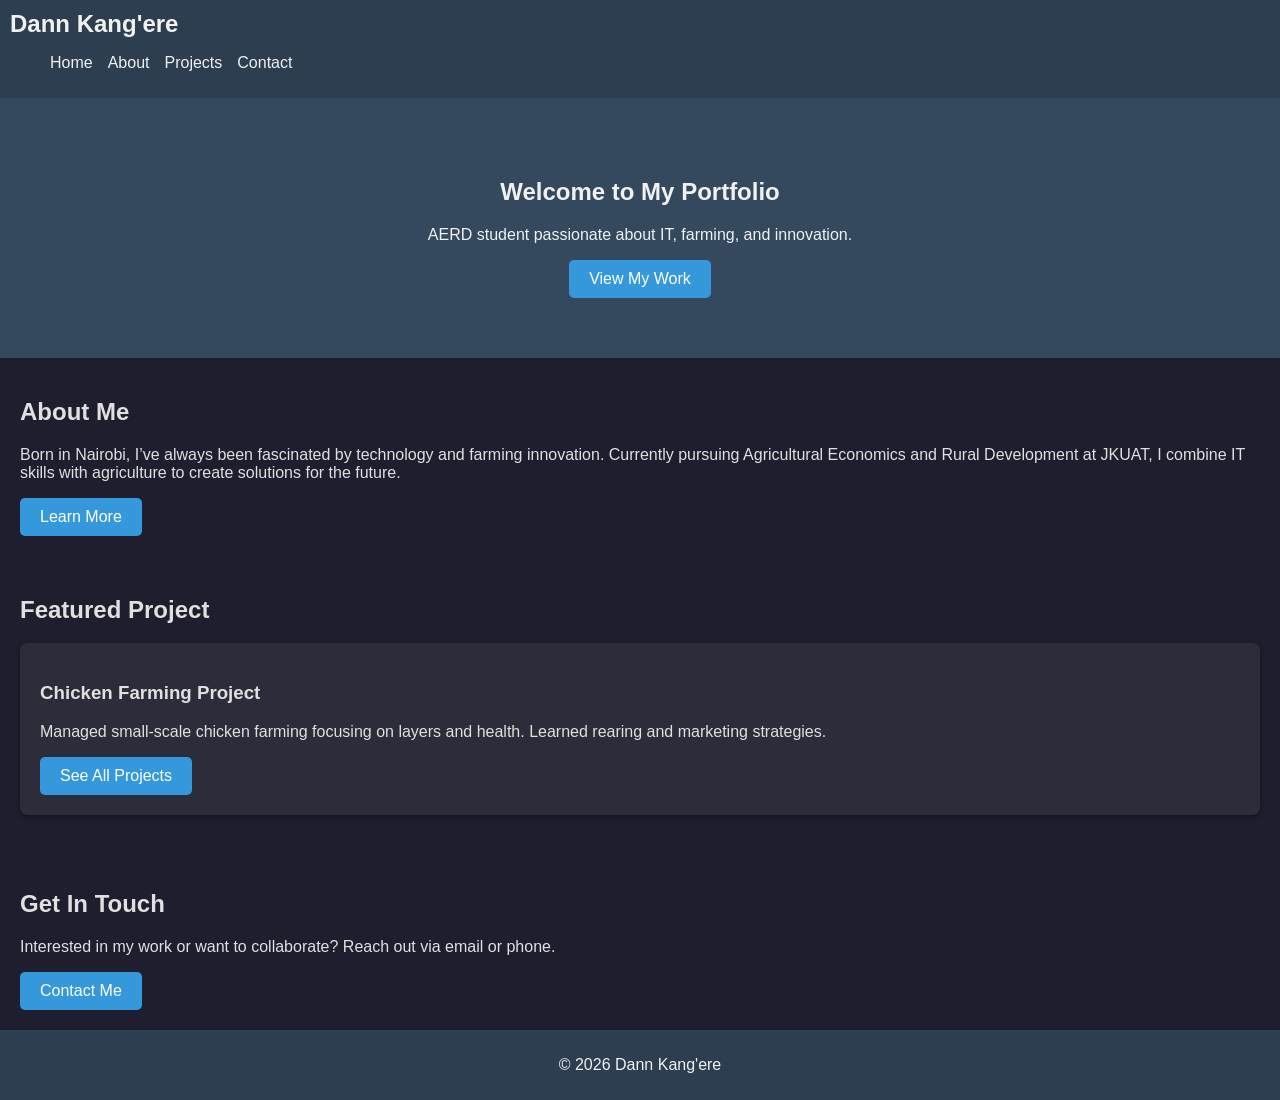
<file: index.html>
<!DOCTYPE html>
<html lang="en">
<head>
  <meta charset="UTF-8">
  <title>Dann Kang'ere | Portfolio</title>
  <link rel="stylesheet" href="style.css">
</head>
<body>
  <header>
    <nav>
      <h1>Dann Kang'ere</h1>
      <ul>
        <li><a href="index.html">Home</a></li>
        <li><a href="about.html">About</a></li>
        <li><a href="projects.html">Projects</a></li>
        <li><a href="contact.html">Contact</a></li>
      </ul>
    </nav>
  </header>

  <!-- Hero Section -->
  <section class="hero">
    <h2>Welcome to My Portfolio</h2>
    <p>AERD student passionate about IT, farming, and innovation.</p>
    <a href="projects.html" class="btn">View My Work</a>
  </section>

  <!-- About Preview -->
  <section class="preview">
    <h2>About Me</h2>
    <p>Born in Nairobi, I’ve always been fascinated by technology and farming innovation. Currently pursuing Agricultural Economics and Rural Development at JKUAT, I combine IT skills with agriculture to create solutions for the future.</p>
    <a href="about.html" class="btn">Learn More</a>
  </section>

  <!-- Projects Preview -->
  <section class="preview">
    <h2>Featured Project</h2>
    <div class="project-card">
      <h3>Chicken Farming Project</h3>
      <p>Managed small-scale chicken farming focusing on layers and health. Learned rearing and marketing strategies.</p>
      <a href="projects.html" class="btn">See All Projects</a>
    </div>
  </section>

  <!-- Contact Call-to-Action -->
  <section class="preview">
    <h2>Get In Touch</h2>
    <p>Interested in my work or want to collaborate? Reach out via email or phone.</p>
    <a href="contact.html" class="btn">Contact Me</a>
  </section>

  <footer>
    <p>&copy; 2026 Dann Kang'ere</p>
  </footer>
</body>
</html>
</file>
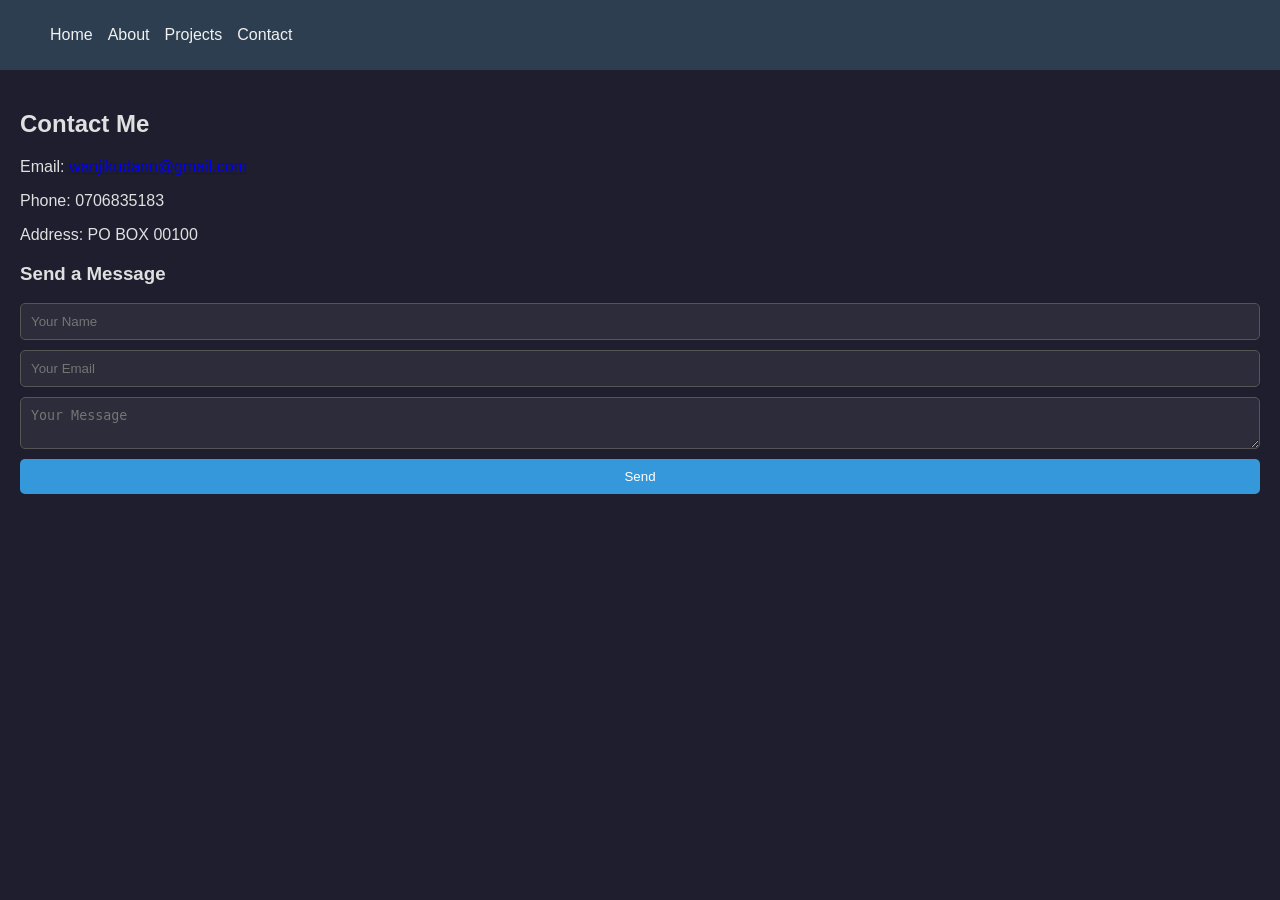
<file: contact.html>
<!DOCTYPE html>
<html lang="en">
<head>
  <meta charset="UTF-8">
  <title>Contact | Dann Kang'ere</title>
  <link rel="stylesheet" href="style.css">
</head>
<body>
  <header>
    <nav>
      <ul>
        <li><a href="index.html">Home</a></li>
        <li><a href="about.html">About</a></li>
        <li><a href="projects.html">Projects</a></li>
        <li><a href="contact.html">Contact</a></li>
      </ul>
    </nav>
  </header>

  <section>
    <h2>Contact Me</h2>
    <p>Email: <a href="mailto:wanjikudann@gmail.com">wanjikudann@gmail.com</a></p>
    <p>Phone: 0706835183</p>
    <p>Address: PO BOX 00100</p>

    <h3>Send a Message</h3>
    <form>
      <input type="text" placeholder="Your Name" required>
      <input type="email" placeholder="Your Email" required>
      <textarea placeholder="Your Message"></textarea>
      <button type="submit">Send</button>
    </form>
  </section>
</body>
</html>
</file>
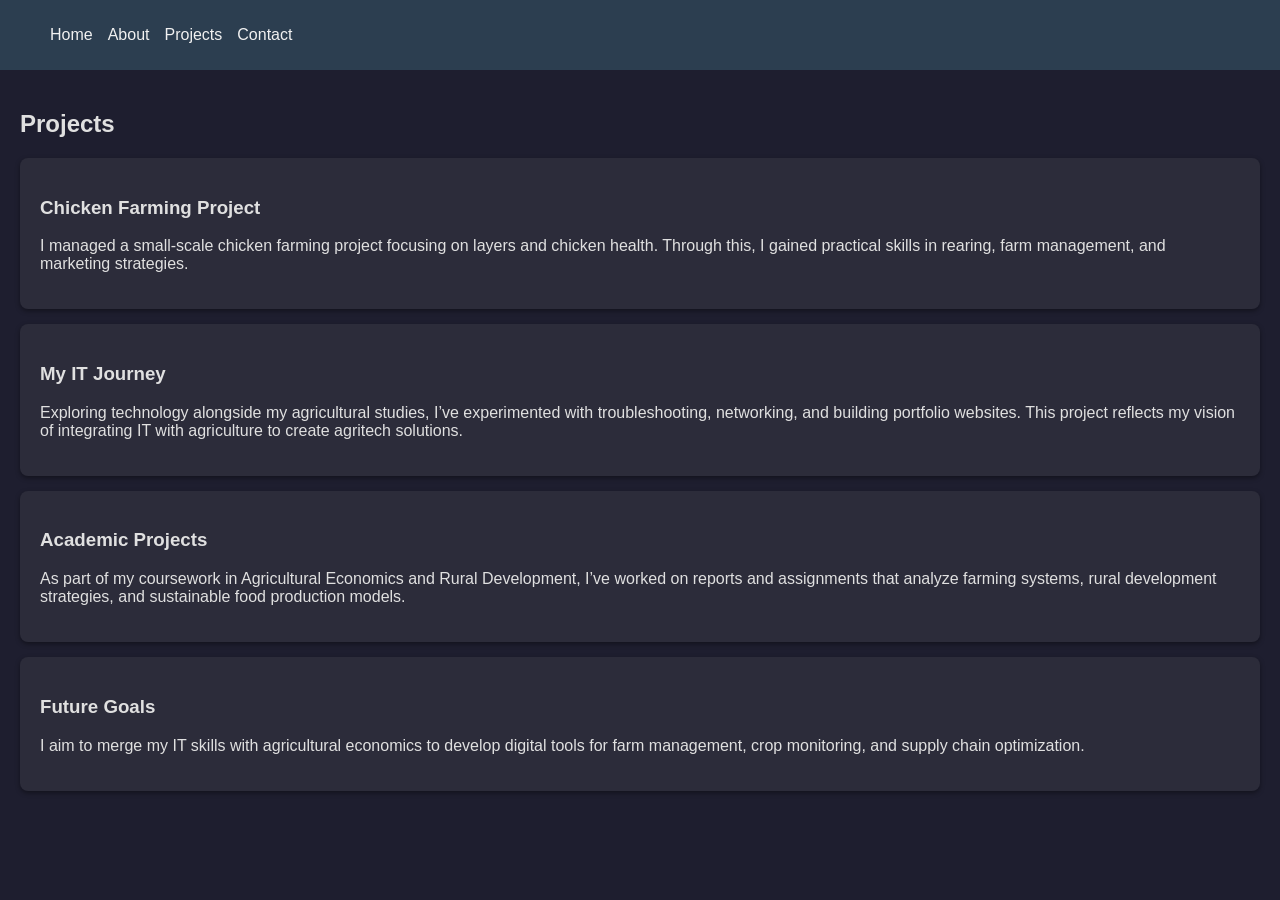
<file: projects.html>
<!DOCTYPE html>
<html lang="en">
<head>
  <meta charset="UTF-8">
  <title>Projects | Dann Kang'ere</title>
  <link rel="stylesheet" href="style.css">
</head>
<body>
  <header>
    <nav>
      <ul>
        <li><a href="index.html">Home</a></li>
        <li><a href="about.html">About</a></li>
        <li><a href="projects.html">Projects</a></li>
        <li><a href="contact.html">Contact</a></li>
      </ul>
    </nav>
  </header>

  <section>
    <h2>Projects</h2>

    <!-- Chicken Farming Project -->
    <div class="project-card">
      <h3>Chicken Farming Project</h3>
      <p>I managed a small-scale chicken farming project focusing on layers and chicken health. Through this, I gained practical skills in rearing, farm management, and marketing strategies.</p>
    </div>

    <!-- IT Journey Project -->
    <div class="project-card">
      <h3>My IT Journey</h3>
      <p>Exploring technology alongside my agricultural studies, I’ve experimented with troubleshooting, networking, and building portfolio websites. This project reflects my vision of integrating IT with agriculture to create agritech solutions.</p>
    </div>

    <!-- Academic Projects -->
    <div class="project-card">
      <h3>Academic Projects</h3>
      <p>As part of my coursework in Agricultural Economics and Rural Development, I’ve worked on reports and assignments that analyze farming systems, rural development strategies, and sustainable food production models.</p>
    </div>

    <!-- Future Goals -->
    <div class="project-card">
      <h3>Future Goals</h3>
      <p>I aim to merge my IT skills with agricultural economics to develop digital tools for farm management, crop monitoring, and supply chain optimization.</p>
    </div>
  </section>
</body>
</html>
</file>
<file: style.css>
/* Base styles */
body {
  font-family: Arial, sans-serif;
  margin: 0;
  background: #1e1e2f; /* dark gray-blue */
  color: #e0e0e0;
  font-size: 16px; /* base font size */
}

header {
  background: #2c3e50;
  padding: 10px;
}

header h1 {
  color: #f1f1f1;
  margin: 0;
}

nav ul {
  list-style: none;
  display: flex;
  gap: 15px;
  flex-wrap: wrap;
}

nav ul li a {
  color: #f1f1f1;
  text-decoration: none;
}
nav ul li a:hover {
  color: #3498db;
}

.hero {
  text-align: center;
  padding: 60px 20px;
  background: #34495e;
  color: #f1f1f1;
}

.btn {
  background: #3498db;
  color: white;
  padding: 10px 20px;
  text-decoration: none;
  border-radius: 5px;
  display: inline-block;
}
.btn:hover {
  background: #2980b9;
}

section {
  padding: 20px;
}

.project-card {
  background: #2c2c3a;
  padding: 20px;
  margin: 15px 0;
  border-radius: 8px;
  box-shadow: 0 2px 5px rgba(0,0,0,0.4);
}

.skill {
  margin: 10px 0;
}
.progress {
  background: #444;
  border-radius: 5px;
  overflow: hidden;
}
.bar {
  background: #3498db;
  height: 10px;
}

form {
  display: flex;
  flex-direction: column;
  gap: 10px;
}
form input, form textarea {
  padding: 10px;
  border: 1px solid #555;
  border-radius: 5px;
  background: #2c2c3a;
  color: #f1f1f1;
}
form button {
  background: #3498db;
  color: white;
  padding: 10px;
  border: none;
  border-radius: 5px;
}
form button:hover {
  background: #2980b9;
}

footer {
  text-align: center;
  padding: 10px;
  background: #2c3e50;
  color: #f1f1f1;
}

/* 📱 Mobile adjustments */
@media (max-width: 600px) {
  body {
    font-size: 18px; /* larger text on phones */
  }
  nav ul {
    flex-direction: column; /* stack menu links */
    align-items: center;
  }
  .hero {
    padding: 40px 15px;
  }
  .project-card {
    padding: 15px;
  }
}
</file>
